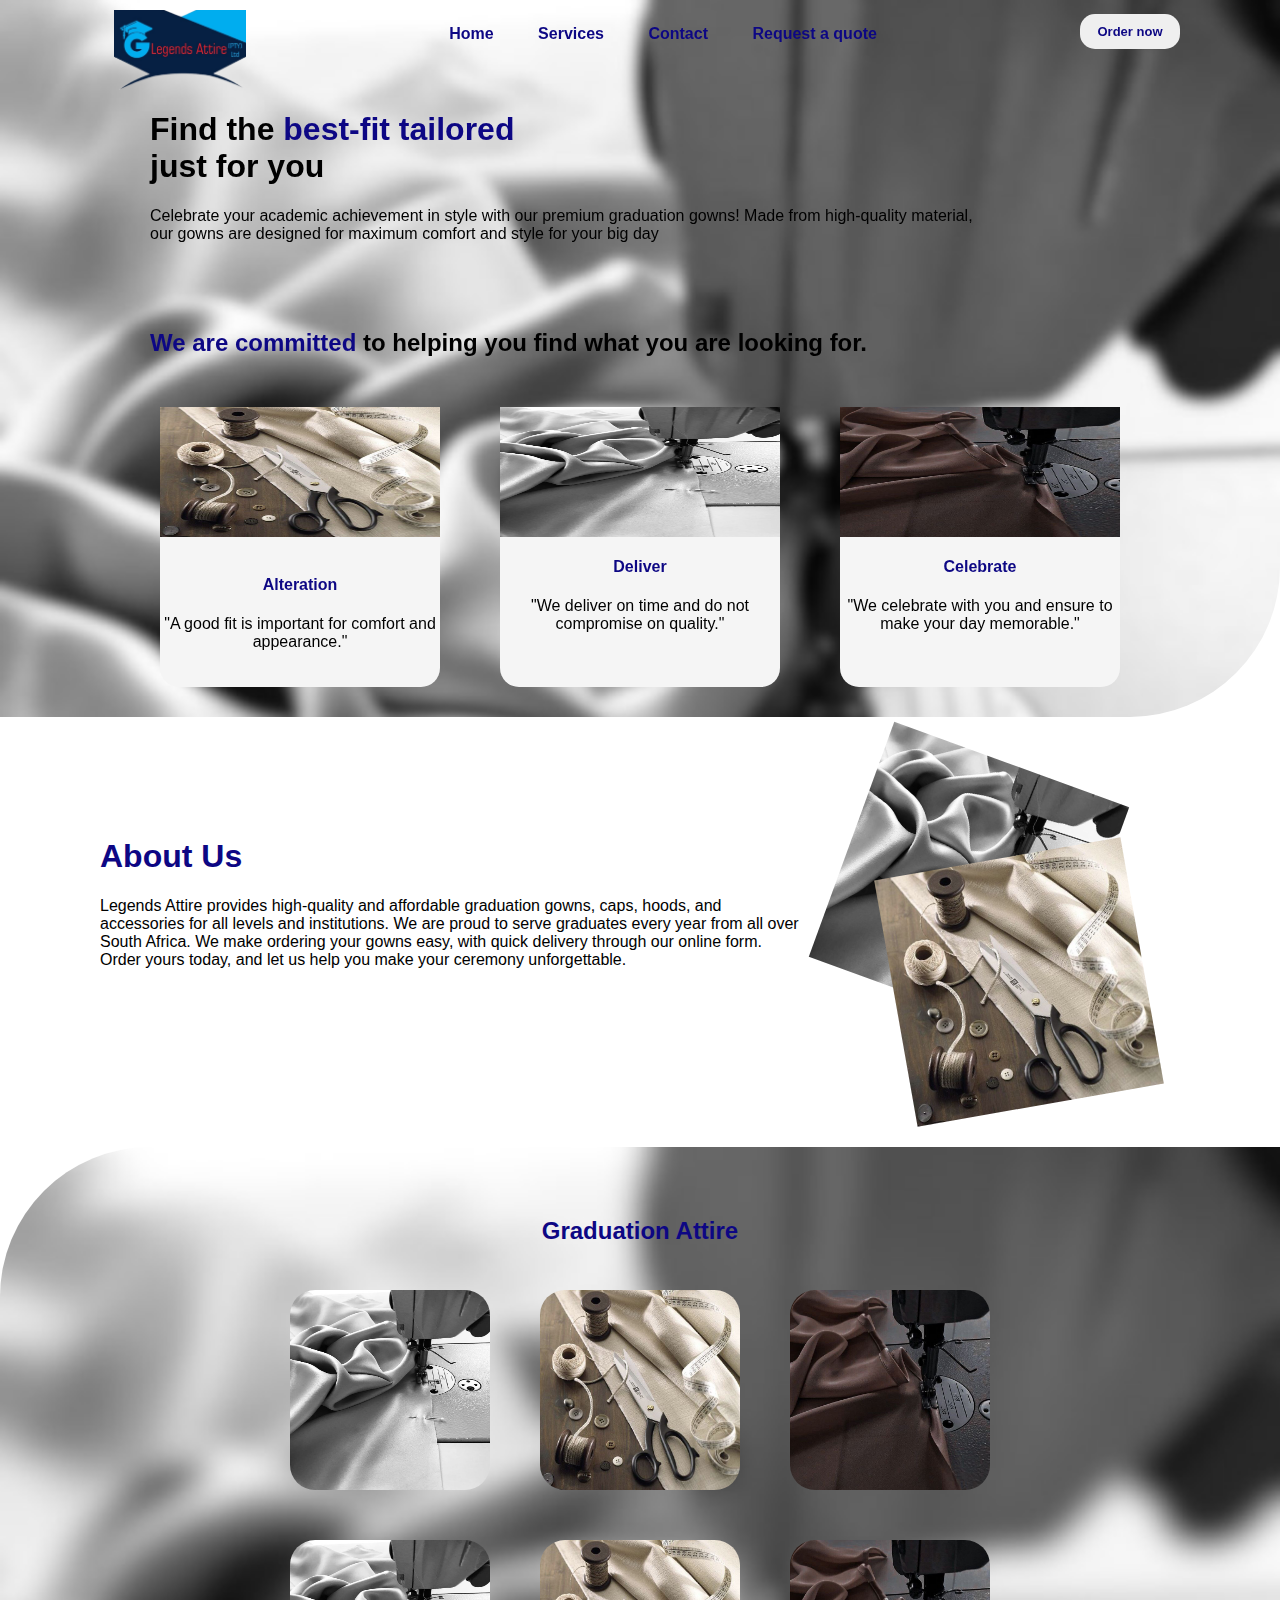
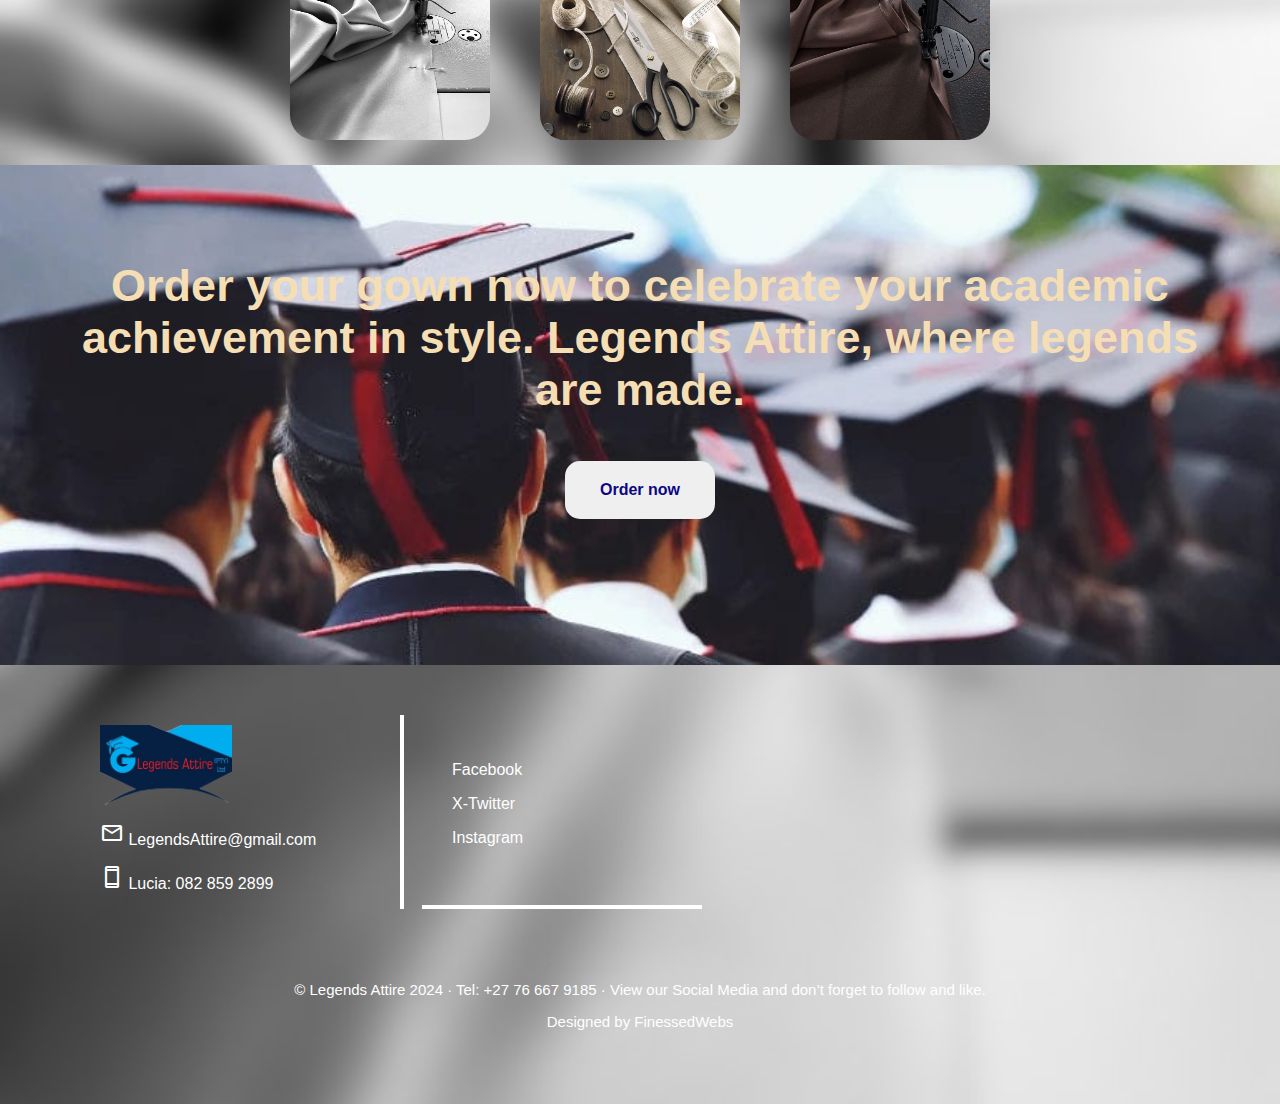
<file: index.html>
<!DOCTYPE html5>
<html lang="en">
<head>
    <meta charset="UTF-8">
    <meta name="viewport" content="width=device-width, initial-scale=1.0">
    <link rel="stylesheet" href="https://fonts.googleapis.com/css2?family=Material+Symbols+Outlined:opsz,wght,FILL,GRAD@20..48,100..700,0..1,-50..200" />
    <link rel="stylesheet" href="https://fonts.googleapis.com/css2?family=Material+Symbols+Outlined:opsz,wght,FILL,GRAD@20..48,100..700,0..1,-50..200" />
    <link rel="stylesheet" href="https://cdnjs.cloudflare.com/ajax/libs/font-awesome/6.5.1/css/all.min.css" integrity="sha512-DTOQO9RWCH3ppGqcWaEA1BIZOC6xxalwEsw9c2QQeAIftl+Vegovlnee1c9QX4TctnWMn13TZye+giMm8e2LwA==" crossorigin="anonymous" referrerpolicy="no-referrer" />
    <title>Legends Attires</title>
    <link rel="stylesheet" href="styles.css">


    <body>
        <div class="head">
<!-- 000000000000000000000000000000000000000000000000000000000000000000000000000000000000000000000000000000000000 -->
        <!--Logo Navigation bar and Order Button-->    
            <div class="flex-wrap">
                <!-- Hamburger menu icon -->
                <div class="menu-icon" onclick="toggleMenu()">&#9776; <!-- Hamburger icon --></div>
    
                <div class="logo"><a href="LegendsAttireFinal.html"><img src="images/L.Attires Logo.png" alt="logo" height="80px"></a></div>
    
                <div class="navbar">
                    <nav id="nav">
                    <a href="LegendsAttireFinal.html">Home</a>
                    <a href="Services.html#Services">Services</a>
                    <a href="#Contact">Contact</a>
                    <a href="Services.html#order">Request a quote</a>
                    </nav>
                </div>

                <div class="btn">
                    <button class="order-button"><a href="Services.html#order">Order now</a></button>
                </div>

            </div>
<!-- 000000000000000000000000000000000000000000000000000000000000000000000000000000000000000000000000000000000000 -->
           <!--Title and intro-->
            <div class="title">
                <h1>Find the <mark class="highlight">best-fit tailored</mark><br>
                just for you</h1>
                <p>Celebrate your academic achievement in style with our premium graduation gowns! Made from high-quality material,<br> our gowns are designed for maximum comfort and style for your big day</p>
            </div>

            <div class="space"></div>

<!-- 000000000000000000000000000000000000000000000000000000000000000000000000000000000000000000000000000000000000 -->
        <!-- Committed Text and Alteration, Dilever, Celebration images-->
            <H2 class="committed-text"><mark class="highlight">We are committed</mark> to helping you find what you are looking for.</H2>
            
            <div class="flex-wrap2">
                <figure class="Alteration-image"><img src="images/7af692f56c6742ac04741c3dfcb99490.jpg" alt="Alteration" title="by Homecraft Textiles" height="130px" width="100%" ><figcaption><span class="caption"></span></figcaption><br>
                    <h4><mark class="highlight">Alteration</mark></h4><p>"A good fit is important for comfort and appearance."</p></figure>
                <div class="Deliver-image"><img src="images/30e8cd5965ee0a19999367e91e103af8.jpg" alt="" height="130px" title="by Pricila" width="100%"><br><h4><mark class="highlight">Deliver</mark></h4><p>"We deliver on time and do not compromise on quality."</p></div>
                <div class="Celebrate-image"><img src="images/fb334acaa0715209f07a555b7e865aaa.jpg" alt="" height="130px" title="by La Udher" width="100%"><h4><mark class="highlight">Celebrate</mark></h4><p>"We celebrate with you and ensure to make your day memorable."</p></div>
            </div>

        </div>

<!-- 000000000000000000000000000000000000000000000000000000000000000000000000000000000000000000000000000000000000 -->

<!-- End of head-->

<!-- 000000000000000000000000000000000000000000000000000000000000000000000000000000000000000000000000000000000000 -->
<div class="content">
<!-- 000000000000000000000000000000000000000000000000000000000000000000000000000000000000000000000000000000000000 -->
    <!--about-us-->
    <div class="about-us">
        <h1><mark class="highlight" id="about-us">About Us</mark></h1>
        <p>Legends Attire provides high-quality and affordable graduation gowns, caps, hoods, and accessories for all levels and institutions. We are proud to serve graduates every year from all over South Africa. We make ordering your gowns easy, with quick delivery through our online form. Order yours today, and let us help you make your ceremony unforgettable. </p>
    </div>

<!-- 000000000000000000000000000000000000000000000000000000000000000000000000000000000000000000000000000000000000 -->
    <!--Pictures on the Right of About-->
    <div class="pictures-rigthOf-AboutUs"> 
        <img class="image1" src="images/30e8cd5965ee0a19999367e91e103af8.jpg" alt="" height="250px" width="250px">
        <img class="image2" src="images/7af692f56c6742ac04741c3dfcb99490.jpg" alt="" height="250px" width="250px">
    </div>
</div>

<!-- 000000000000000000000000000000000000000000000000000000000000000000000000000000000000000000000000000000000000 -->
 
<!--End of Content-->

<!-- 000000000000000000000000000000000000000000000000000000000000000000000000000000000000000000000000000000000000 -->
 
<div class="bottom">
<!-- 000000000000000000000000000000000000000000000000000000000000000000000000000000000000000000000000000000000000 -->
    <!--Head and 6 pictures-->
    <div class="space"></div>
    <h2 class="GraduationAttire-Title"><mark class="highlight">Graduation Attire</mark></h2>
    
        <div class="row1">
            <img src="images/30e8cd5965ee0a19999367e91e103af8.jpg" alt="" height="200px" width="200px">
            <img src="images/7af692f56c6742ac04741c3dfcb99490.jpg" alt=""  height="200px" width="200px">
            <img src="images/fb334acaa0715209f07a555b7e865aaa.jpg" alt=""  height="200px" width="200px">
        </div>
        <div class="row1">
            <img src="images/30e8cd5965ee0a19999367e91e103af8.jpg" alt="" height="200px" width="200px">
            <img src="images/7af692f56c6742ac04741c3dfcb99490.jpg" alt=""  height="200px" width="200px">
            <img src="images/fb334acaa0715209f07a555b7e865aaa.jpg" alt=""  height="200px" width="200px">
        </div>

<!-- 000000000000000000000000000000000000000000000000000000000000000000000000000000000000000000000000000000000000 -->
        <!--Button to form-->
        <div class="form">
            <p>Order your gown now to celebrate your academic achievement in style. Legends Attire, where legends are made.</p>
            <button class="bottom-order-button"> <a href="Services.html#order">Order now</a></button>
        </div>
        <div class="space"></div>

<!-- 000000000000000000000000000000000000000000000000000000000000000000000000000000000000000000000000000000000000 -->

<div class="contact" id="Contact">

    <div class="bottom-logo"><a href="LegendsAttireFinal.html"><img src="images/L.Attires Logo.png" alt="logo" height="80px"></a>
        <p>
            <span class="material-symbols-outlined">
            mail
            </span> LegendsAttire@gmail.com
        </p>
        <p>
            <span class="material-symbols-outlined">
            smartphone
            </span> Lucia: 082 859 2899
        </p>
    </div>

<!-- 000000000000000000000000000000000000000000000000000000000000000000000000000000000000000000000000000000000000 -->

    <div class="space"></div>

    <div class="socials" id="Socials">
        <p>Facebook</p>
        <p><a href="https://twitter.com/AttireLegends">X-Twitter</a></p>
        <p>Instagram</p>
        <i class="fa-brands fa-facebook"></i>
        <i class="fa-brands fa-x-twitter"></i>
        <i class="fa-brands fa-instagram"></i>
    </div>
</div>

<!-- 000000000000000000000000000000000000000000000000000000000000000000000000000000000000000000000000000000000000 -->

<script>
    // JavaScript function to toggle the navigation menu
    function toggleMenu() {
        var nav = document.getElementById('nav');
        nav.classList.toggle('show');
    }
</script>

<!-- 000000000000000000000000000000000000000000000000000000000000000000000000000000000000000000000000000000000000 -->
<!-- 000000000000000000000000000000000000000000000000000000000000000000000000000000000000000000000000000000000000 -->
<!-- 000000000000000000000000000000000000000000000000000000000000000000000000000000000000000000000000000000000000 -->
<!-- 000000000000000000000000000000000000000000000000000000000000000000000000000000000000000000000000000000000000 -->
<!-- 000000000000000000000000000000000000000000000000000000000000000000000000000000000000000000000000000000000000 -->
<!-- 000000000000000000000000000000000000000000000000000000000000000000000000000000000000000000000000000000000000 -->
<!-- 000000000000000000000000000000000000000000000000000000000000000000000000000000000000000000000000000000000000 -->
<div class="space"></div>
<footer>
    <p>&#169 Legends Attire 2024 &#183 Tel: +27 76 667 9185 &#183 View our Social Media and don&#8217t forget to follow and like.
    </p>
    <p>Designed by FinessedWebs</p>
  </footer>
  
</div>


<!-- 000000000000000000000000000000000000000000000000000000000000000000000000000000000000000000000000000000000000 -->
 <!-- 000000000000000000000000000000000000000000000000000000000000000000000000000000000000000000000000000000000000 -->

    </body>

</head>
</file>
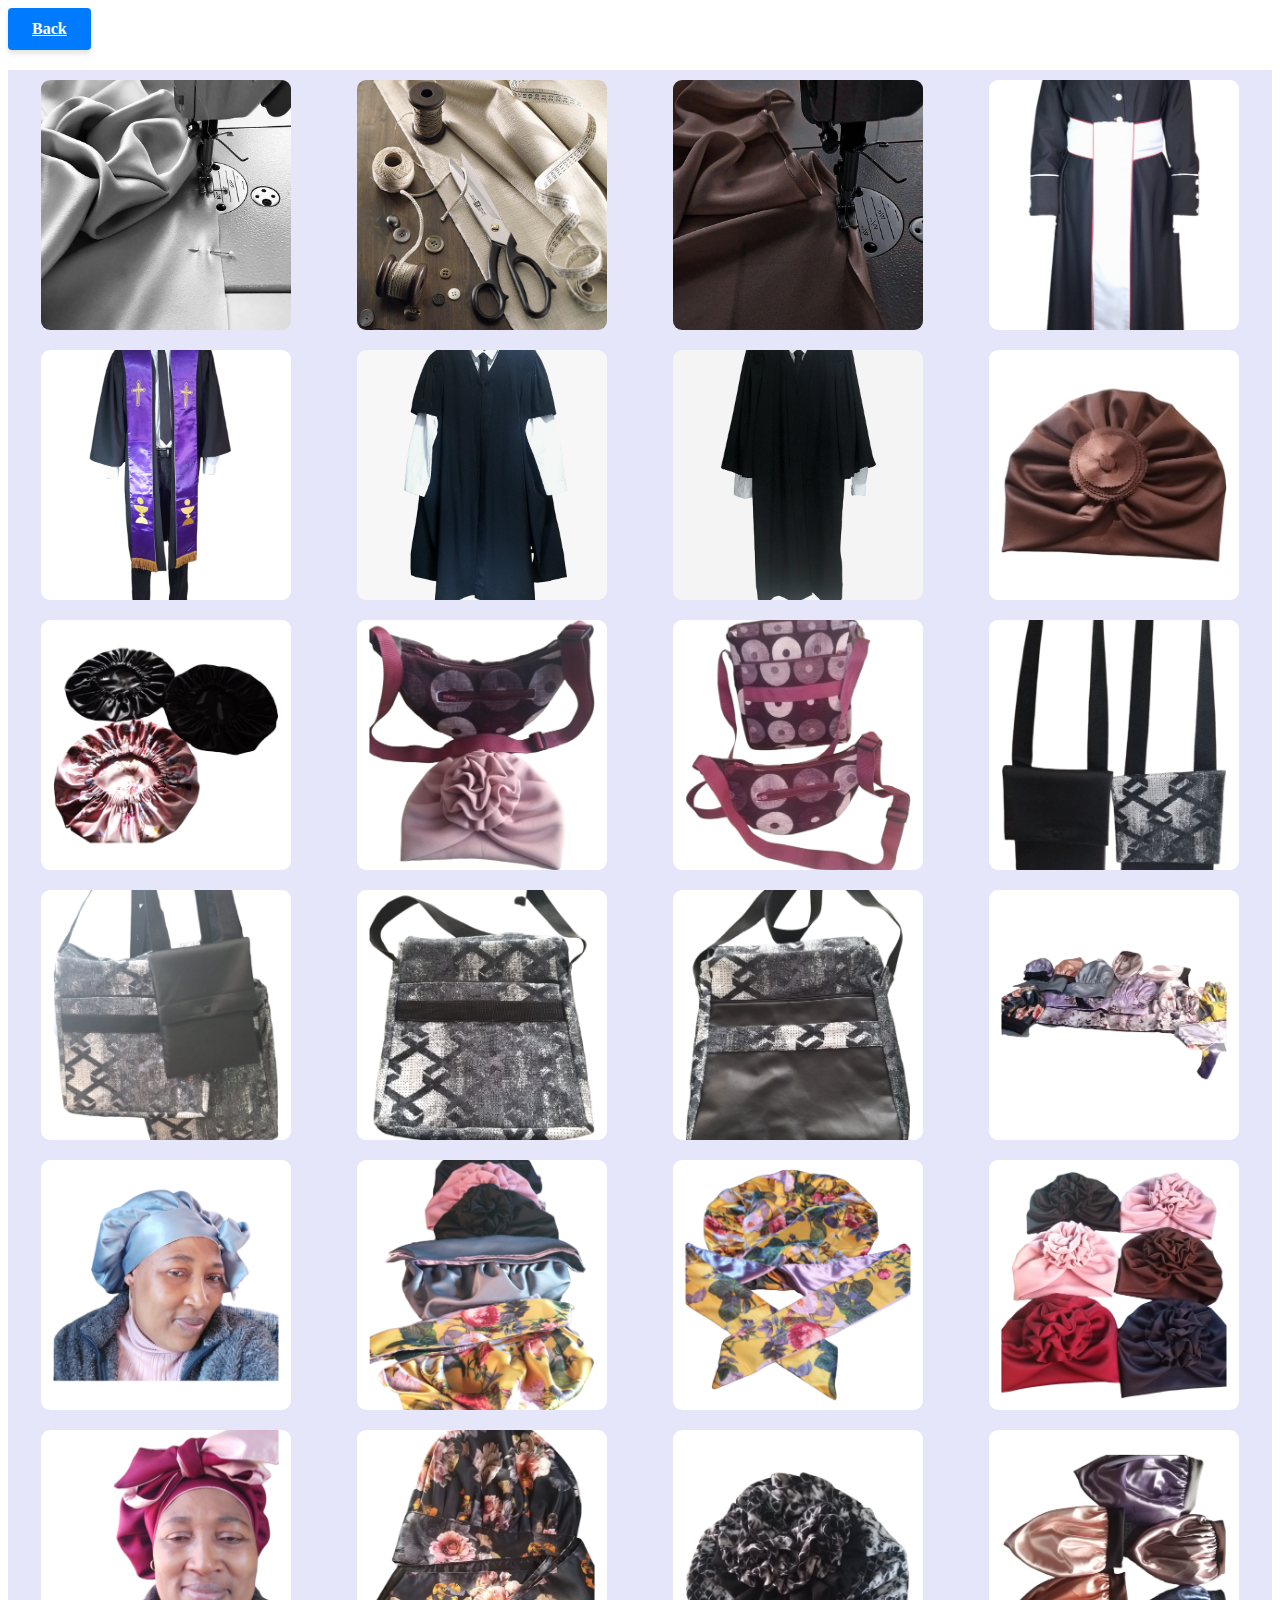
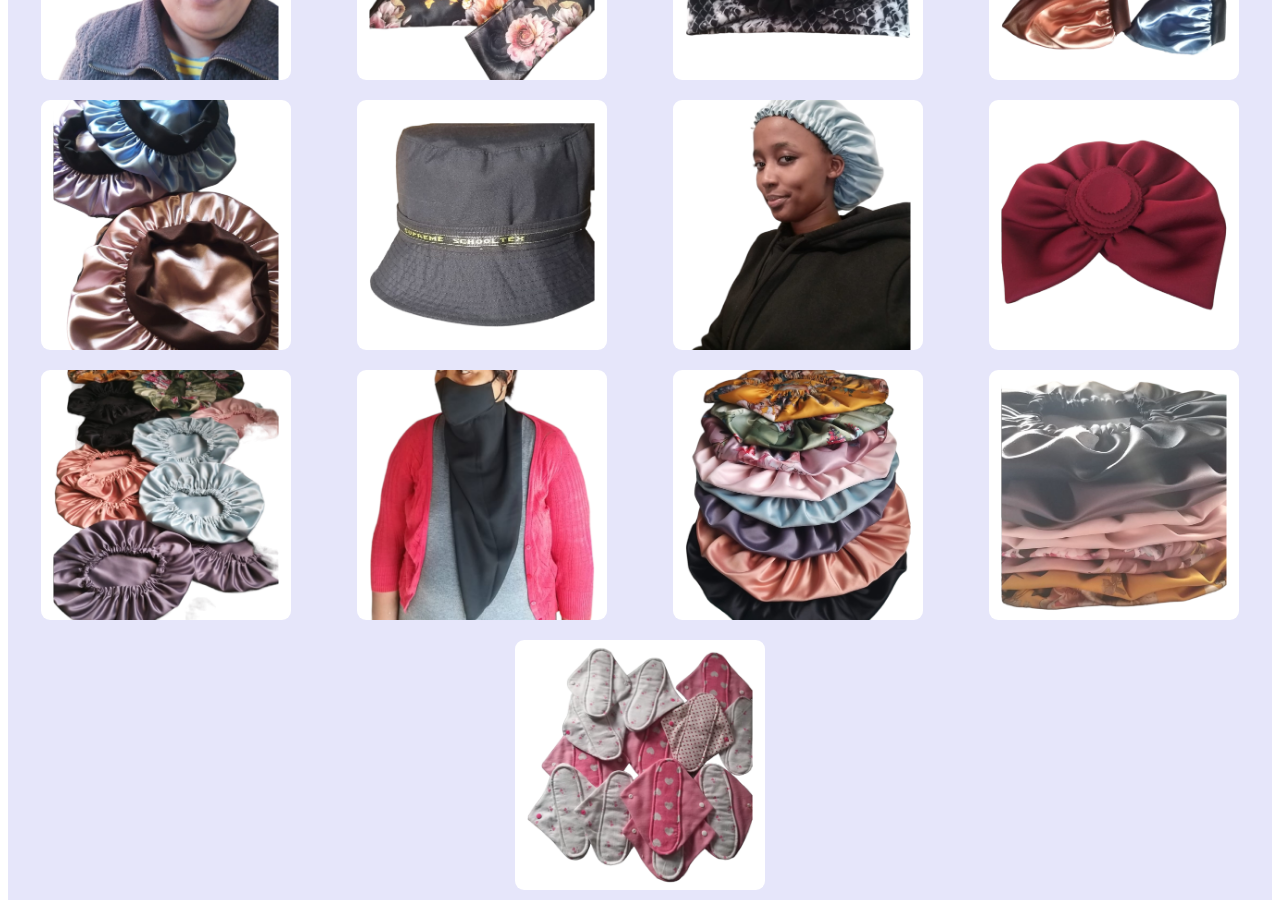
<file: Gallery.html>
<!DOCTYPE html>
<html lang="en">
<head>
    <meta charset="UTF-8">
    <meta http-equiv="X-UA-Compatible" content="IE=edge">
    <meta name="viewport" content="width=device-width, initial-scale=1.0">
    <title>Gallery</title>
   <style>
    *{
            scroll-behavior:smooth;
        }
            .container {
                display: flex;
                flex-wrap: wrap;
                justify-content: space-around;
                align-items: center;
                margin-top: 20px;
                background: lavender;
            }
    
            .container img {
                width: 250px;
                height: 250px;
                object-fit: cover;
                margin: 10px;
                cursor: pointer;
                transition: transform .2s ease-in-out;
                border-radius: 9px;
            }
    
            .container img:hover {
                transform: scale(1.1);
            }
    
            .modal {
                display: none;
                position: fixed;
                z-index: 1;
                padding: 20px;
                left: 0;
                top: 0;
                width: 100%;
                height: 100%;
                overflow: auto;
                background-color: rgba(0, 0, 0, 0.8);
            }
    
            .modal-content {
                margin: auto;
                display: block;
                max-width: 700px;
                max-height: 700px;
                overflow: hidden;
                animation-name: zoom;
                animation-duration: 0.6s;
            }
    
            @keyframes zoom {
                from {transform: scale(0)}
                to {transform: scale(1)}
            }
    
            .close {
                position: absolute;
                top: 15px;
                right: 35px;
                color: #f1f1f1;
                font-size: 40px;
                font-weight: bold;
                cursor: pointer;
            }
    
            .close:hover,
            .close:focus {
                color: #bbb;
                text-decoration: none;
                cursor: pointer;
            }
            .Backbtn{
      display: inline-block;
		padding: 12px 24px;
		border-radius: 4px;
		background-color: #007bff;
		color: #fff;
		text-decoration: none;
		font-size: 16px;
		font-weight: bold;
		box-shadow: 0px 4px 5px rgba(0, 0, 0, 0.1);
		transition: background-color 0.2s ease-in-out;
    }
    .Backbtn:hover {
		background-color: #0062cc;
	}
        </style>
    </head>
    <body>
        <a class="Backbtn" href="Services.html"><u>Back</u></a>
        <div class="container">
            <img src="images/30e8cd5965ee0a19999367e91e103af8.jpg" alt="Image 1" onclick="openModal('images/30e8cd5965ee0a19999367e91e103af8.jpg')">
            <img src="images/7af692f56c6742ac04741c3dfcb99490.jpg" alt="Image 2" onclick="openModal('images/7af692f56c6742ac04741c3dfcb99490.jpg')">
            <img src="images/fb334acaa0715209f07a555b7e865aaa.jpg" alt="Image 3" onclick="openModal('images/7af692f56c6742ac04741c3dfcb99490.jpg')">
            <img src="images/Church J.png" alt="Image 4" onclick="openModal('images/Church J.png')">
            <img src="images/Church purple .png" alt="Image 5" onclick="openModal('images/Church purple .png')">
            <img src="images/Degree o.png" alt="Image 6" onclick="openModal('images/Degree o.png')">
            <img src="images/Diploma o (1).png" alt="Image 4" onclick="openModal('images/Diploma o (1).png')">
            <img src="images/1.png" alt="Image 4" onclick="openModal('images/1.png')">
            <img src="images/2.png" alt="Image 5" onclick="openModal('images/2.png')">
            <img src="images/3.png" alt="Image 6" onclick="openModal('images/3.png')">
            <img src="images/4.png" alt="Image 4" onclick="openModal('images/4.png')">
            <img src="images/5.png" alt="Image 5" onclick="openModal('images/5.png')">
            <img src="images/6.png" alt="Image 6" onclick="openModal('images/6.png')">
            <img src="images/7.png" alt="Image 7" onclick="openModal('images/7.png')">
            <img src="images/8.png" alt="Image 8" onclick="openModal('images/8.png')">
            <img src="images/9.png" alt="Image 9" onclick="openModal('images/9.png')">
            <img src="images/10.png" alt="Image 10" onclick="openModal('images/10.png')">
            <img src="images/11.png" alt="Image 11" onclick="openModal('images/11.png')">
            <img src="images/12.png" alt="Image 12" onclick="openModal('images/12.png')">
            <img src="images/13.png" alt="Image 13" onclick="openModal('images/13.png')">
            <img src="images/14.png" alt="Image 14" onclick="openModal('images/14.png')">
            <img src="images/15.png" alt="Image 15" onclick="openModal('images/15.png')">
            <img src="images/16.png" alt="Image 16" onclick="openModal('images/16.png')">
            
            <img src="images/18.png" alt="Image 18" onclick="openModal('images/18.png')">
            <img src="images/19.png" alt="Image 19" onclick="openModal('images/19.png')">
            <img src="images/20.png" alt="Image 20" onclick="openModal('images/20.png')">
            <img src="images/21.png" alt="Image 21" onclick="openModal('images/21.png')">
            <img src="images/22.png" alt="Image 22" onclick="openModal('images/22.png')">
            <img src="images/23.png" alt="Image 23" onclick="openModal('images/23.png')">
            <img src="images/24.png" alt="Image 24" onclick="openModal('images/24.png')">
            <img src="images/25.png" alt="Image 25" onclick="openModal('images/25.png')">
            <img src="images/26.png" alt="Image 26" onclick="openModal('images/26.png')">
            <img src="images/27.png" alt="Image 27" onclick="openModal('images/27.png')">

            <!-- <img src="images/28.jpg" alt="Image 28" onclick="openModal('images/28.jpg')">
            <img src="images/29.jpg" alt="Image 29" onclick="openModal('images/29.jpg')">
            <img src="images/30.jpg" alt="Image 30" onclick="openModal('images/30.jpg')">
            <img src="images/31.jpg" alt="Image 31" onclick="openModal('images/31.jpg')">
            <img src="images/32.jpg" alt="Image 32" onclick="openModal('images/32.jpg')">
            <img src="images/33.jpg" alt="Image 33" onclick="openModal('images/33.jpg')"> -->

            
        </div>
    
        <div id="myModal" class="modal">
            <span class="close" onclick="closeModal()">&times;</span>
            <img class="modal-content" id="img01">
        </div>
    
        <script>
            function openModal(image) {
                var modal = document.getElementById("myModal");
                var img = document.getElementById(image);
                var modalImg = document.getElementById("img01");
                modal.style.display = "block";
                modalImg.src = image;
            }
    
            function closeModal() {
                var modal = document.getElementById("myModal");
                modal.style.display = "none";
            }
        </script>
    </body>
    </html>
</file>
<file: styles.css>
*{
    scroll-behavior:smooth;
}

body{
    font-family: Arial, Helvetica, sans-serif;
    margin: 0px;
    
}
/* 000000000000000000000000000000000000000000000000000000000000000000000000000000000000000000000000000000000000 -->
        <!--Logo Navigation bar and Order Button*/

.head{
    background-color: aqua;
   filter: blur(0px);
    background-image: url(images/Blur2.jpg) ;
    background-repeat: no-repeat;
    background-size: cover;
    border-bottom-right-radius: 150px;
}

.flex-wrap{      
    border-bottom-left-radius: 50px;
    display: flex;
}

.menu-icon{
    color: transparent;
}

.logo{
    padding-left: 100px;
    padding-top: 10px;
    color:white;
}

.navbar{   
    text-align: center;
    padding: 25px;
    width: 100%;
}

.navbar a{
    color:rgb(13, 7, 132);
    font-weight: bold;
    padding: 14px 20px;
    text-decoration: none;
    text-align: center;
}

.navbar a:hover{
    color:skyblue;
}

.order-button{
    color: white;
    border: none;
    border-color: white;
    width: 100px;
    padding: 10px ;
    text-align: center;
    text-decoration: none;
    display: inline-block;
    font-size: 13px;
    margin-right:100px ;
    margin-top: 14px;
    border-radius: 15px;
    cursor: pointer;
}

.order-button a {
    color: rgb(13, 7, 132);
    font-weight: bold;
    text-decoration: none;
}

.order-button:hover {
    background-color: rgb(13, 7, 132);
}

.order-button:hover a {
    color: white;
}

.title{
    padding-left: 150px;
    color: black;
}

.highlight{
    background-color: transparent;
    color: rgb(13, 7, 132);
}

/* was .k*/
.committed-text{
    color: black;
    margin-left: 150px;
}

.flex-wrap2{
    display: flex;
    justify-content: center;
    align-items: center;
    text-align: center;
}

/* was .a*/
.Alteration-image{
    background-color: whitesmoke;
    height: 280px;
    width: 280px;
    border-radius: 19px;
    margin: 30px;
}

/* was .b*/
.Deliver-image{
    background-color: whitesmoke;
    height: 280px;
    width: 280px;
    border-radius: 19px;
    margin: 30px;
}

/* was .c*/
.Celebrate-image{
    background-color: whitesmoke;
    height: 280px;
    width: 280px;
    margin: 30px;
    border-radius: 19px;
}

.space{
    height: 50px;
    width: 18px;
}

.content{
    display: flex;
}

.about-us{
    padding-left: 100px;
    padding-bottom: 30px;
    padding-right: 20px;
    padding-top: 100px;
    width: 55%;
    height: 300px;
}
/* was .pictures*/
.pictures-rigthOf-AboutUs{
    position: relative;
    padding-top: 40px;
    padding-left: 20px;

}

.image1{
    object-fit: cover;
    rotate: 20deg;
    bottom: 10px;
    border-radius: 0px;
}
.image2{
    position: absolute;
    top: 140px;
    left: 70px;
    object-fit: cover;
    rotate: -10deg;
    border-radius: 0px;
}

/* was .L*/
.GraduationAttire-Title{
    align-items: center;
    text-align: center;
}

.row1{
    display: flex;
    justify-content: center;
    align-items: center;
     
 }

 .row1 img{
     padding: 25px;
     border-radius: 50px;
 }

 .form{
    background-image: url(images/gradautes.jpg);
    background-repeat: no-repeat;
    background-size: cover;
    overflow: hidden;
    height: 400px;
    align-items: center;
    text-align: center;
    justify-content: center;
    font-size: 45px;
    color: 	wheat;
    font-weight: bolder;
    font-family: Arial, Helvetica, sans-serif;
    padding: 50px;
}

.contact{
    display: flex;}

.bottom-order-button{
    color: white;
    border: none;
    border-color: white;
    width: 150px;
    padding: 20px ;
    text-align: center;
    text-decoration: none;
    display: inline-block;
    font-size: 16px;
    border-radius: 15px;
    cursor: pointer;
}

.bottom-order-button a {
    color: rgb(13, 7, 132);
    font-weight: bold;
    text-decoration: none;
}

.bottom-order-button:hover {
    background-color: rgb(13, 7, 132);
}

.bottom-order-button:hover a {
    color: white;
}

.bottom{
    background-color: aqua;
    background-image: url(images/Blur.jpg) ;
    background-repeat: no-repeat;
    background-size: cover;
    border-top-left-radius: 150px;
}

/*was logo1*/
.bottom-logo{
            
    padding-left: 100px;
    padding-top: 10px;
    padding-right: 50px;
   border-right: 4px solid white;
   width: 250px;
   color: white;
    
}

.material-symbols-outlined {
    color: white;
  font-variation-settings:
  'FILL' 0,
  'wght' 400,
  'GRAD' 0,
  'opsz' 24
  
}

.socials i{
    color: white;    
}

.socials{
    padding-left: 30px;
    padding-top: 30px;
    border-bottom: 4px solid white;
    width: 250px;
    color: white;
}
.socials:hover i{
    cursor: pointer;
    }

footer{
            
    padding: 0.5em 0;
    height: 130px;
    justify-content: center;
    font-size: 15px;
    text-align: center;
    color: white;
}

a{
    text-decoration: none;
    color: white;
}

.caption{
    font-weight: bold;
}

.a img:hover{
    content: "Art by pinterest";
   ;
    color: white;
    background-color:rgba(0, 0, 0, 0.5) ;
    font-style: italic;
}

@media (max-width: 915px) {

    *{
        scroll-behavior:none;
    }
    
    .body{
        margin-left: opx;
        margin-right: 0px;
        
    }
    .socials p{
        margin-top: 25px;
        
    }
    .logo{
        padding-left: 10px;
        padding-top: 10px;
        color:white;
        
}
.menu-icon {
            display: block; /* Show the hamburger menu icon */
            
            position: absolute;
            top: 10px;
            right: 10px;
            z-index: 2;
            color:  rgb(13, 7, 132);
       cursor: pointer;
            font-size: 24px;
        }
        nav {
            display: none; /* Hide the navigation */
        width: 200px;
            text-align: center;
            background-color: #34495e;
            position: absolute;
            top: 0px;
            right: 0px;
            z-index: 1;
        }
        nav a {
            display: block;
            padding: 15px 0;
            border-bottom: 1px solid #2c3e50;
        }
      
        nav a:last-child {
            border-bottom: none;
        }
        nav.show {
            display: block; /* Show the navigation when toggled */
       }
       .order-button{
        display: none;
        text-decoration: none;
       }
       .order-button a{
        text-decoration: none;
        color: white;
       }
       .title{

padding-left: 10px;
color: white;
}
.committed-text{

color: white;
margin-left: 10px;
}
.flex-wrap2{
        display: flex;
justify-content: center;
align-items: center;
text-align: center;
font-size: 9px;
padding: 1px;
font-family:Arial, Helvetica, sans-serif;
color: grey;
    }
    .Alteration-image{
background-color: whitesmoke;
height: 180px;
width: 300px;
border-radius: 19px;
margin: 30px;



}
.Alteration-image img{

height: 80px;

}
.Deliver-image{
background-color: whitesmoke;
height: 180px;
width: 300px;
border-radius: 19px;
margin: 30px;
}
.Deliver-image img{

height: 80px;

}
.Celebrate-image{
background-color: whitesmoke;
height: 180px;
width: 300px;
margin: 30px;
border-radius: 19px;

}
.Celebrate-image img{

height: 80px;

}
.content{
display: flex;

}
.about-us{
padding-left: 10px;
padding-bottom: 0px;
padding-right: 20px;
padding-top: 60px;
width: 55%;
height: 200px;
font-size: 10px;
}
.pictures-rigthOf-AboutUs{
position: relative;
padding-top: 40px;
padding-left: 10px;

}
.pictures-rigthOf-AboutUs{
height: 100px;
width: 100px;
}
.image1{
object-fit: cover;
rotate: 20deg;
bottom: 10px;
border-radius: 0px;
width: 100%;
height: 100%;
}
.image2{
position: absolute;
top: 100px;
left: 40px;
object-fit: cover;
rotate: -10deg;
border-radius: 0px;
width: 100%;
height: 100%;
}
.row1 img{
padding: 10px;
border-radius: 30px;
height: 90px;
width: 90px;
}
.form{
font-size: 15px;
padding: 5px;
height: auto;
}
.order-button1{
background-color: transparent;


}
.bottom-order-button{
    justify-content: center;
    margin: 0px;
}
.bottom-order-button:hover {
    background-color: rgb(13, 7, 132);
}

.bottom-order-button:hover a {
    color: white;
}

.order-button1 a{
text-decoration: none;
color: white;
}
.order-button1:hover{
background-color:  rgb(13, 7, 132);
}
.bottom-logo{
margin-top: 35px;
        padding-left: 10px;
        padding-top: 10px;
        padding-right: 5px;
       border-right: 2px solid white;
       width: 180px;
       color: white;
       font-size: 10px;
        
    }
    .bottom-logo img{
       height: 50px;
        
    }
    .socials{
        font-size: 14px;
        
padding-left: 10px;
        padding-top: 10px;
       border-bottom: 2px solid white;
       width: 150px;
       color: white;
}
footer{
font-size: 11px;
}
.head{
height: 750px;
}
    }



/* btn never used*/
</file>
